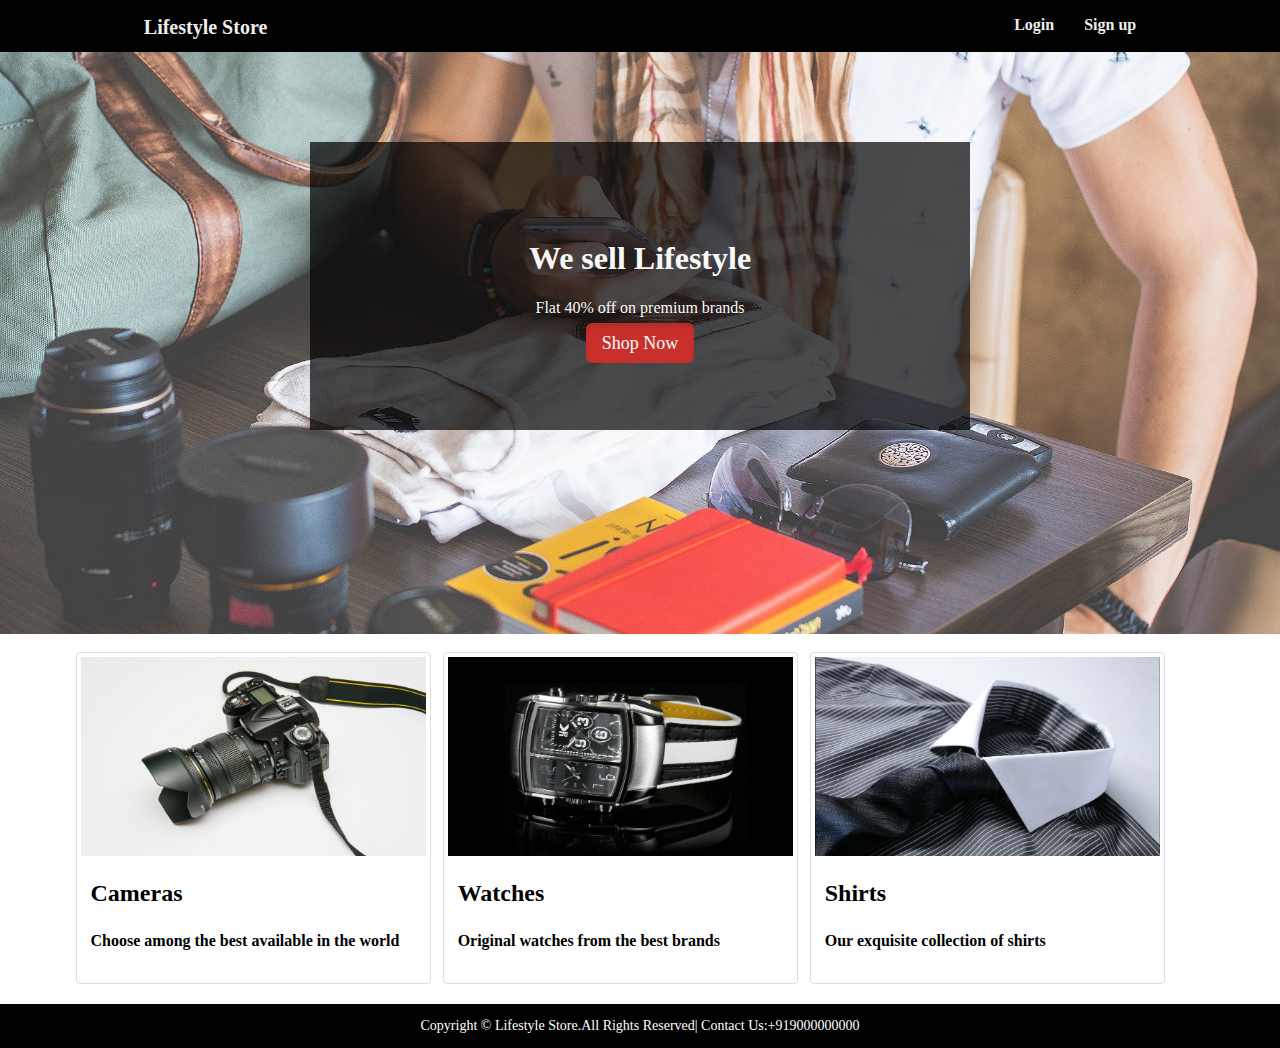
<file: HTML_CSS PROJECT/public_html/index.html>
<!DOCTYPE html PUBLIC "-//W3C//DTD XHTML 1.0 Transitional//EN" "http://www.w3.org/TR/xhtml1/DTD/xhtml1-transitional.dtd">
<html xmlns="http://www.w3.org/1999/xhtml">
<head>
<meta http-equiv="Content-Type" content="text/html; charset=iso-8859-1" />
<title>Lifestyle Store</title>
<link rel="stylesheet" type="text/css" href="style.css"/> 

</head>

<body>
  <div class="header">
   <div class="inner-header">
   <div class="logo">
   <a href=""> Lifestyle Store</a>
   </div>
   <div class="header-link">
   <a href=""> Sign up</a>
   </div>
   <div class="header-link">
   <a href=""> Login</a>
   </div>
   </div>
   </div>
   
   <div class="content">
       
   <div class="banner-image">
       <center>
           <br/>
           <br/>
           <br/>
           <br/>
           <br/>
           
   <div class="banner-content"> 
   <h1> We sell Lifestyle</h1>
     <p> Flat 40% off on premium brands</p>
	 <a href="" class="button"> Shop Now</a>
   
       </div>
       </center>
   </div>
     
   </div>
    
    <div class="container">
        <div class="class-items">
            <a href="#">
                <img src="image/camera.jpg" class="thumbnail" alt="camera image"/>
            </a>
                <div class="caption">
                    <h2>Cameras</h2>
                    <p>Choose among the best available in the world</p>
                </div>
            
        </div>
         <div class="class-items">
            <a href="#">
                <img src="image/watch.jpg" class="thumbnail" alt="camera image"/>
            </a>
                <div class="caption">
                    <h2>Watches</h2>
                    <p>Original watches from the best brands</p>
                </div>
            
        </div>
         <div class="class-items">
            <a href="#">
                <img src="image/shirt.jpg" class="thumbnail" alt="camera image"/>
            </a>
                <div class="caption">
                    <h2>Shirts</h2>
                    <p>Our exquisite collection of shirts</p>
                </div>
            
        </div>


        
    </div>
</body>
</html>
    
        <footer class="footer-tag">
        
            <div class="container">
                <p align="center">Copyright � Lifestyle Store.All Rights Reserved| Contact Us:+919000000000 </p>
            </div>  
        
        </footer>
</file>
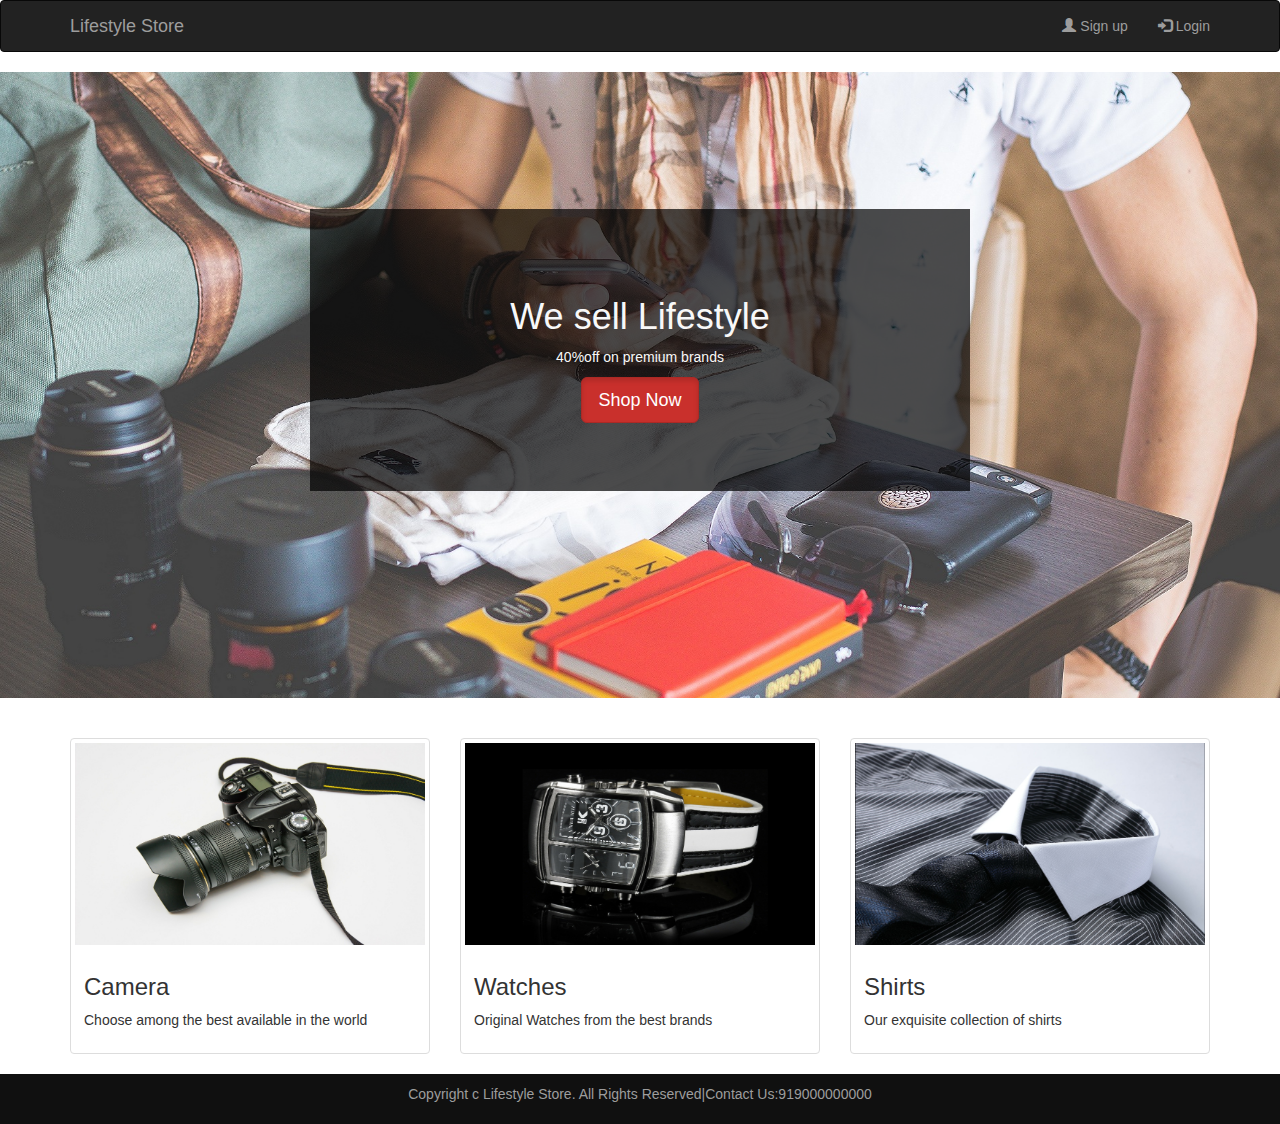
<file: Bootstrap_project/public_html/index1.html>
<!DOCTYPE html>
<!--
To change this license header, choose License Headers in Project Properties.
To change this template file, choose Tools | Templates
and open the template in the editor.
-->
<html>
    <head>
        <title>Bootstrap_project</title>
        <meta charset="UTF-8">
        <meta name="viewport" content="width=device-width, initial-scale=1.0">
        <link rel="stylesheet" type="text/css" href="bootstrap/css/bootstrap.min.css">
        <script type="text/javascript" src="bootstrap/js/jquery-3.2.1.min.js"></script>
        <script type="text/javascript" src="bootstrap/js/bootstrap.min.js"></script>
        <style>
           
           #banner-image{
                padding-top:0px;
                padding-bottom:70px;
                margin-bottom:40px;
                text-align:center;
                color:#f8f8f8;
                background:url(image/intro-bg_1.jpg)no-repeat center center;
                background-size:cover;
            }
            .banner-content{
                position:relative;
                padding-top:6%;
                padding-bottom:6%;
                margin-top:12%;
                margin-bottom:12%;
                background-color:rgba(0,0,0,0.7);
                overflow:hidden;
                max-width:660px;
                height:auto;
              
            }
            #footer-content{
                padding:10px 0;
                background-color:#101010;
                color:#9d9d9d;
                bottom:0;
                width:100%;
                height:auto;
            }
            
        </style>
        
    </head>
    <body>
        <nav class="navbar navbar-inverse">
            <div class="container">
                <div class="navbar-header">
                    <a href="#" class="navbar-brand">Lifestyle Store</a>
                </div>
                <div class="navbar-link">
                    <ul class="nav navbar-nav navbar-right">
                        
                        <li><a href="signup.html"><span class="glyphicon glyphicon-user"></span> Sign up</a></li>
                        <li><a href="login.html"><span class="glyphicon glyphicon-log-in"></span> Login</a></li>
                    </ul>
                </div>
            </div>   
        </nav>
        <div id="banner-image" >
            <div class="container">
                <center>
                 <div class="banner-content">
                     <h1>We sell Lifestyle</h1>
                     <p>40%off on premium brands</p>
                    <a href="products.html" class="btn btn-danger btn-lg active">Shop Now</a>
                    </div>
                </center>
                </div>
            </div>
        <div class="container">
            <div class="row">
                <div class="col-xs-4">
                    <div class="thumbnail"><img src="image/camera.jpg" alt="image-responsive">
                        <div class="caption">
                            <h3>Camera</h3>
                            <p>Choose among the best available in the world</p>
                        </div>
                    </div>
                </div>
                 <div class="col-xs-4">
                     <div class="thumbnail"><img src="image/watch.jpg" alt="image-responsive">
                         <div class="caption">
                             <h3>Watches</h3>
                             <p>  Original Watches from the best brands</p>
                         </div>
                     </div>
                </div>
                 <div class="col-xs-4">
                     <div class="thumbnail"><img src="image/shirt.jpg" alt="image-responsive">
                         <div class="caption">
                             <h3> Shirts</h3>
                             <p>Our exquisite collection of shirts</p>
                         </div>
                     
                     </div>
                </div>


            </div>
        </div>
        <footer id="footer-content">
            <div>
                <center>
            <p> Copyright c Lifestyle Store. All Rights Reserved|Contact Us:919000000000</p>
                </center>
            </div>
        </footer>
           
        
    </body>
</html>
</file>
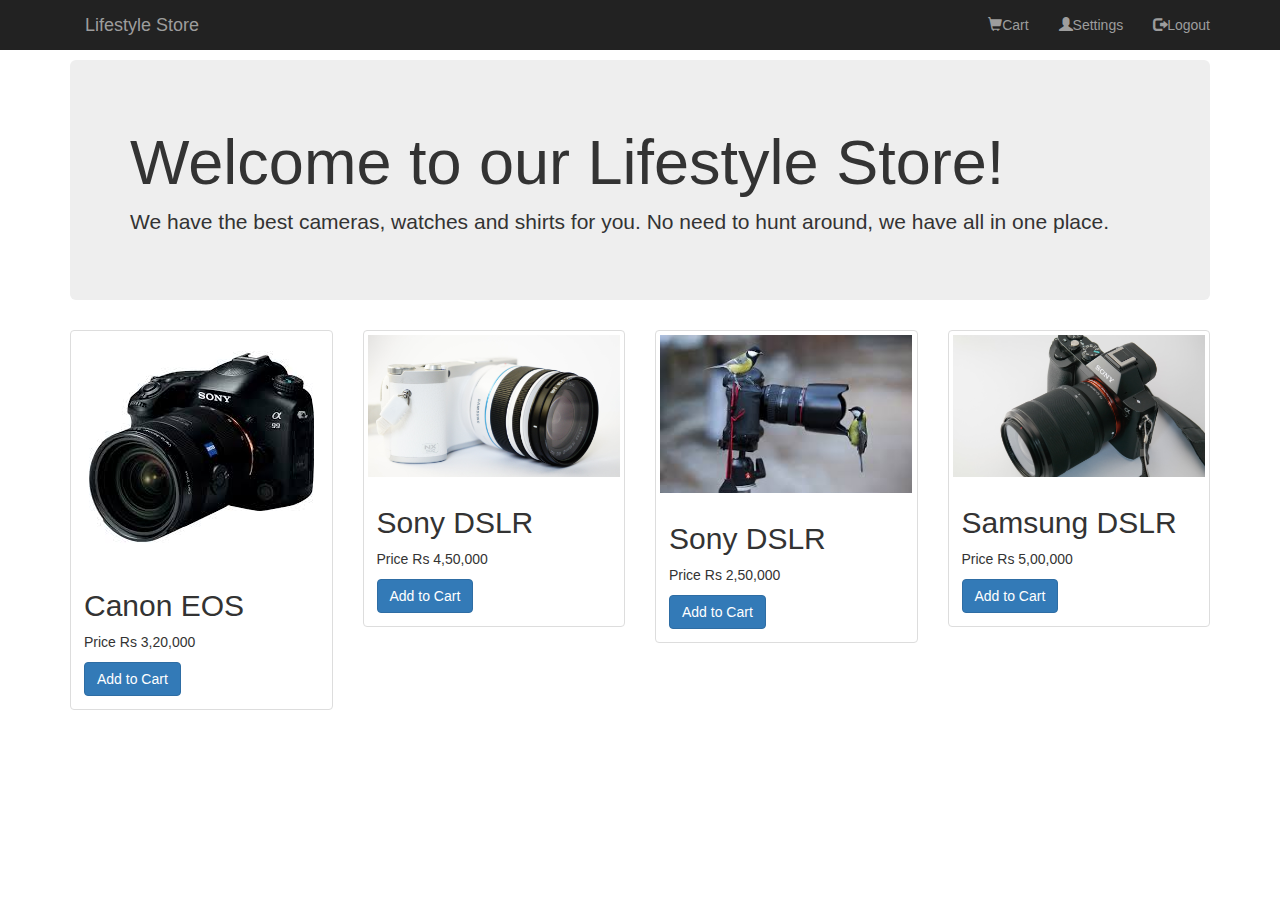
<file: Bootstrap_project/public_html/products.html>
<!DOCTYPE html>
<!--
To change this license header, choose License Headers in Project Properties.
To change this template file, choose Tools | Templates
and open the template in the editor.
-->
<html>
    <head>
        <title>products page</title>
        <meta charset="UTF-8">
        <meta name="viewport" content="width=device-width, initial-scale=1.0">
     
        <link rel="stylesheet" href="bootstrap/css/bootstrap.min.css" type="text/css">

        <script type="text/javascript" src="bootstrap/js/jquery-3.2.1.min.js"></script>
        <script type="text/javascript" src="bootstrap/js/bootstrap.min.js"></script>
       
    </head>
    <body>
        <nav class="nav navbar-inverse navbar-fixed-top">
            <div class="container">
                <div class="navbar-header"><a href="index1.html" class="navbar-brand" >Lifestyle Store</a></div>
            
            <div class="navbar-link">
                <ul class="nav navbar-nav navbar-right">
                    <li><a href="cart.html"><span class="glyphicon glyphicon-shopping-cart"> </span>Cart</a></li> 
                    <li><a href="settings.html"><span class="glyphicon glyphicon-user"> </span>Settings</a></li>              
                     <li><a href="logout.html"><span class="glyphicon glyphicon-log-out"> </span>Logout</a></li> 
            </div>
            </div>
        </nav>
        <br/>
        <br/>
        <br/>
        
        
        
        <div class="container">
            <div class="jumbotron">
                <h1>Welcome to our Lifestyle Store!</h1>
                <p>We have the best cameras, watches and shirts for you. No need to hunt
around, we have all in one place.</p>
            </div>
        </div>
        <div class="container">
            <div class="row" class="text-center">
                <div class="col-md-3 col-sm-6">
                    <div class="thumbnail"><img src="images/camera1.jpg" alt="image-responsive">
                        <div class="caption">
                            <h2>Canon EOS</h2>
                            <p>Price Rs 3,20,000</p>
                            <input type="button" value="Add to Cart" class="btn btn-primary"/>
                        </div>
                    </div>
                </div>
            
            
                <div class="col-md-3 col-sm-6">
                    <div class="thumbnail"><img src="images/camera2.jpg" alt="image-responsive">
                        <div class="caption">
                            <h2>Sony DSLR</h2>
                            <p>Price Rs 4,50,000</p>
                            <input type="button" value="Add to Cart" class="btn btn-primary"/>
                        </div>
                    </div>
                </div>
            
                <div class="col-md-3 col-sm-6">
                    <div class="thumbnail"><img src="images/camera3.jpg" alt="image-responsive">
                        <div class="caption">
                            <h2>Sony DSLR</h2>
                            <p>Price Rs 2,50,000</p>
                            <input type="button" value="Add to Cart" class="btn btn-primary"/>
                        </div>
                    </div>
                </div>
           
           
                <div class="col-md-3 col-sm-6">
                    <div class="thumbnail"><img src="images/camera4.jpg" alt="image-responsive">
                        <div class="caption">
                            <h2>Samsung DSLR</h2>
                            <p>Price Rs 5,00,000</p>
                            <input type="button" value="Add to Cart" class="btn btn-primary"/>
                        </div>
                    </div>
                </div>
           
            </div>
        </div>
        
    
                   
       
</body>
</html>
</file>
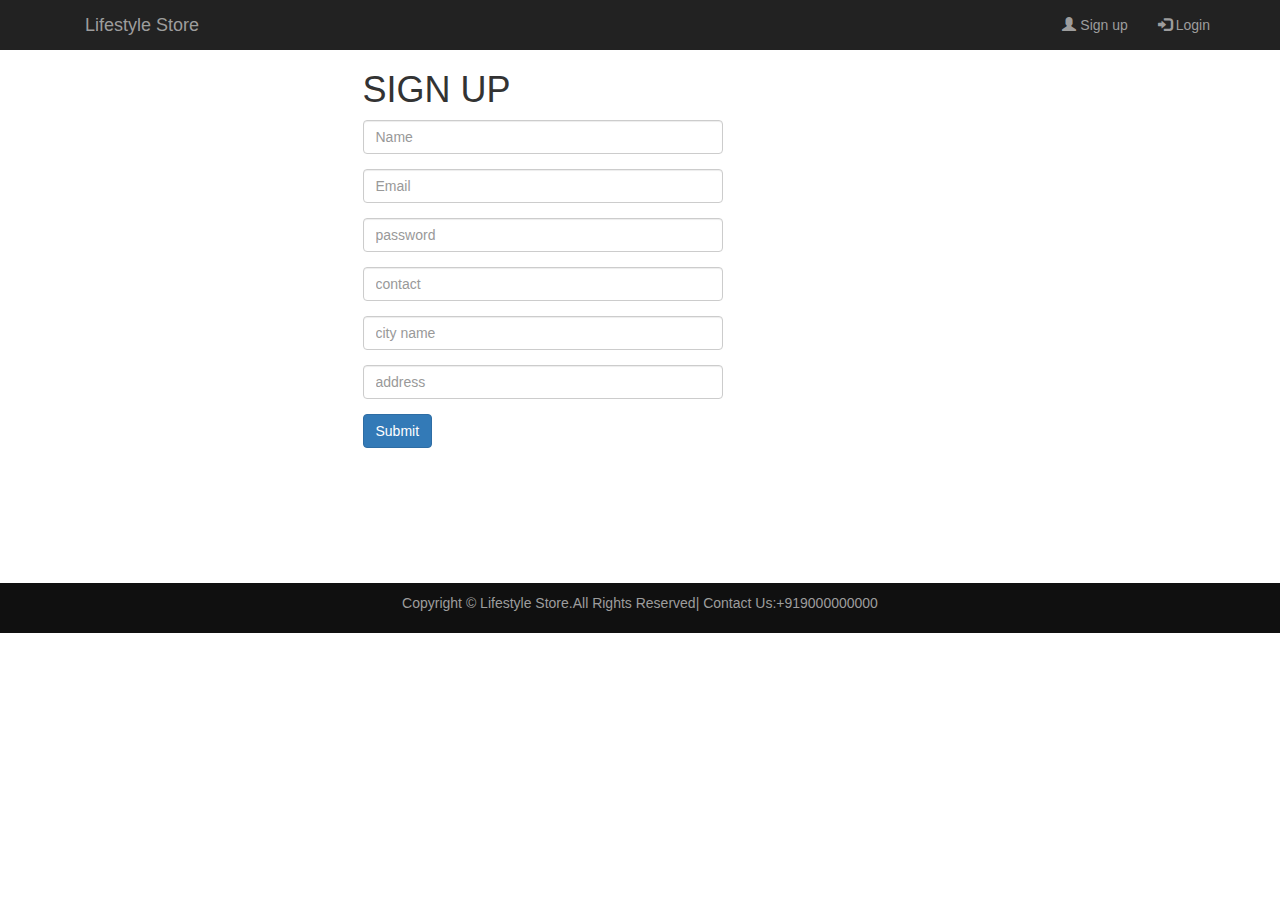
<file: Bootstrap_project/public_html/signup.html>
<!DOCTYPE html>
<!--
To change this license header, choose License Headers in Project Properties.
To change this template file, choose Tools | Templates
and open the template in the editor.
-->
<html>
    <head>
        <title>Sign up</title>
        <link rel="stylesheet" type="text/css" href="bootstrap/css/bootstrap.min.css"/>
        <script type="text/javascript" src="bootstrap/js/jquery-3.2.1.min.js"></script>
        <script type="text/javascript" src="bootstrap/js/bootstrap.min.js">
        </script>
        <style>
            .footer-tag{
                padding:10px 0px;
                width:100%;
                height:auto;
                font-size:14px;
                background-color:#101010;
                color:#9d9d9d;
                
            }
        </style>
        
    </head>
    <body>
        <nav class="navbar-inverse">
            <div class="container">
                <div class="navbar-header">
                    <a href="index1.html" class="navbar-brand"> Lifestyle Store</a> 
                    </div>
                <div class="navbar-link">
                    <ul class="nav navbar-nav navbar-right">
                         <li><a href="signup.html"> <span class="glyphicon glyphicon-user"></span> Sign up</a> </li>
                            <li> <a href="login.html"> <span class="glyphicon glyphicon-log-in"></span> Login</a></li>
                        
                    </ul>
                    
                </div>
                </div>
            
        </nav>
        <div class="container">
            <div class="row">
                <div class="col-xs-4 col-xs-offset-3">
                          
        <form>
            <h1> SIGN UP</h1>
            <div class="form-group">
                <input type="text" name="name"  placeholder="Name" class="form-control"/>
            </div>
            <div class="form-group">
                <input type="text" name="email"  placeholder="Email" class="form-control"/>
            </div>
            <div class="form-group">
                <input type="password" name="password" placeholder="password" class="form-control"/>
            </div>
            <div class="form-group">
                <input type="text" name="contact" placeholder="contact" class="form-control"/>
            </div>
            <div class="form-group">
                <input type="text" name="city" placeholder="city name" class="form-control"/>
               
            </div>
            <div class="form-group">
                <input type="text" name="address" placeholder="address" class="form-control"/>
            </div>
            <div class="form-group">
                <input type="Submit" value="Submit" class="btn btn-primary"/>
            </div>
            
        </form>
                   
                            
                        </div>
                                                
        </div>
        </div>
        
         
    </body>
</html>

<br/>
<br/>
<br/>
<br/>
<br/>
<br/>

<footer class="footer-tag">
    <div class ="container">
        <p align="center"> Copyright © Lifestyle Store.All Rights Reserved| Contact Us:+919000000000</p>
    </div>
</footer>
</file>
<file: HTML_CSS PROJECT/public_html/style.css>
body{

width:100%;
height:100%;
margin:0;
}/* CSS Document */
a{
 text-decoration:none;
 background-color:transparent;
 color:#ededed;
}
.header
{
 background-color:#000;
 color:#fff;
 border-color:#080808;
 min-height:50px;
 border:1px solid transparent;
 }
 .inner-header
 {
 width:80%;
 margin:auto;
 }
 .logo{
 float:left;
 height:50px;
 padding:15px;
 font-size:20px;
 font-weight:bold;
 }
 .header-link
 {
 float:right;
 font-size:14px;
 height:50px;
 padding:15px 15px;
 font-size:16px;
 font-weight:bold;
 }
 .content
 {
 min-height:600px;
 }
 .banner-image
 {
 padding-bottom:50px;
 margin-bottom:20px;
 text-align:center;
 color:#f8f8f8;
 background:url(image/intro-bg_1.jpg)no-repeat center;
 background-size:cover;
}
.inner-banner-image
{
padding-top:12px;
width:80%;
margin:auto;
}

.banner-content
{
 position:relative;
 padding-top:6%;
 padding-bottom:6%;
 overflow:hidden;
 margin-bottom:12%;
 background-color:rgba(0, 0, 0, 0.7);
 max-width:660px;
 }
 .button
{
color:#fff;
 background-color:#c9302c;
 border-color:#ac2925;
 box-shadow:inset 0 3px 5px rgba(0, 0, 0, .125);
 padding:10px 16px;
 font-size:18px;
 border-radius:6px;
 }
 .container{
     width:90%;
     margin:auto;
     overflow:hidden;
 }
 .class-items{
     width:30%;
     display:block;
     padding:4px;
     margin-bottom:20px;
     line-height: 1.42857143;
    background-color: #fff;
    border: 1px solid #ddd;
    border-radius: 4px;
    float:left;
    margin-left:1%; 
 }
 .thumbnail{
     max-width:100%;
     height: auto;
     display:block;
 }
 .caption
 {
     color:#000;
     padding:0px 10px 10px;
     font-weight:bold;
     align:center;
 }
 .footer-tag{
     background-color:#000;
     color:#fff;
     font-size:14px;
 }
 
 
/*
To change this license header, choose License Headers in Project Properties.
To change this template file, choose Tools | Templates
and open the template in the editor.
*/
/* 
    Created on : 23 Oct, 2017, 2:20:36 PM
    Author     : Anubhav krishna
*/
</file>
